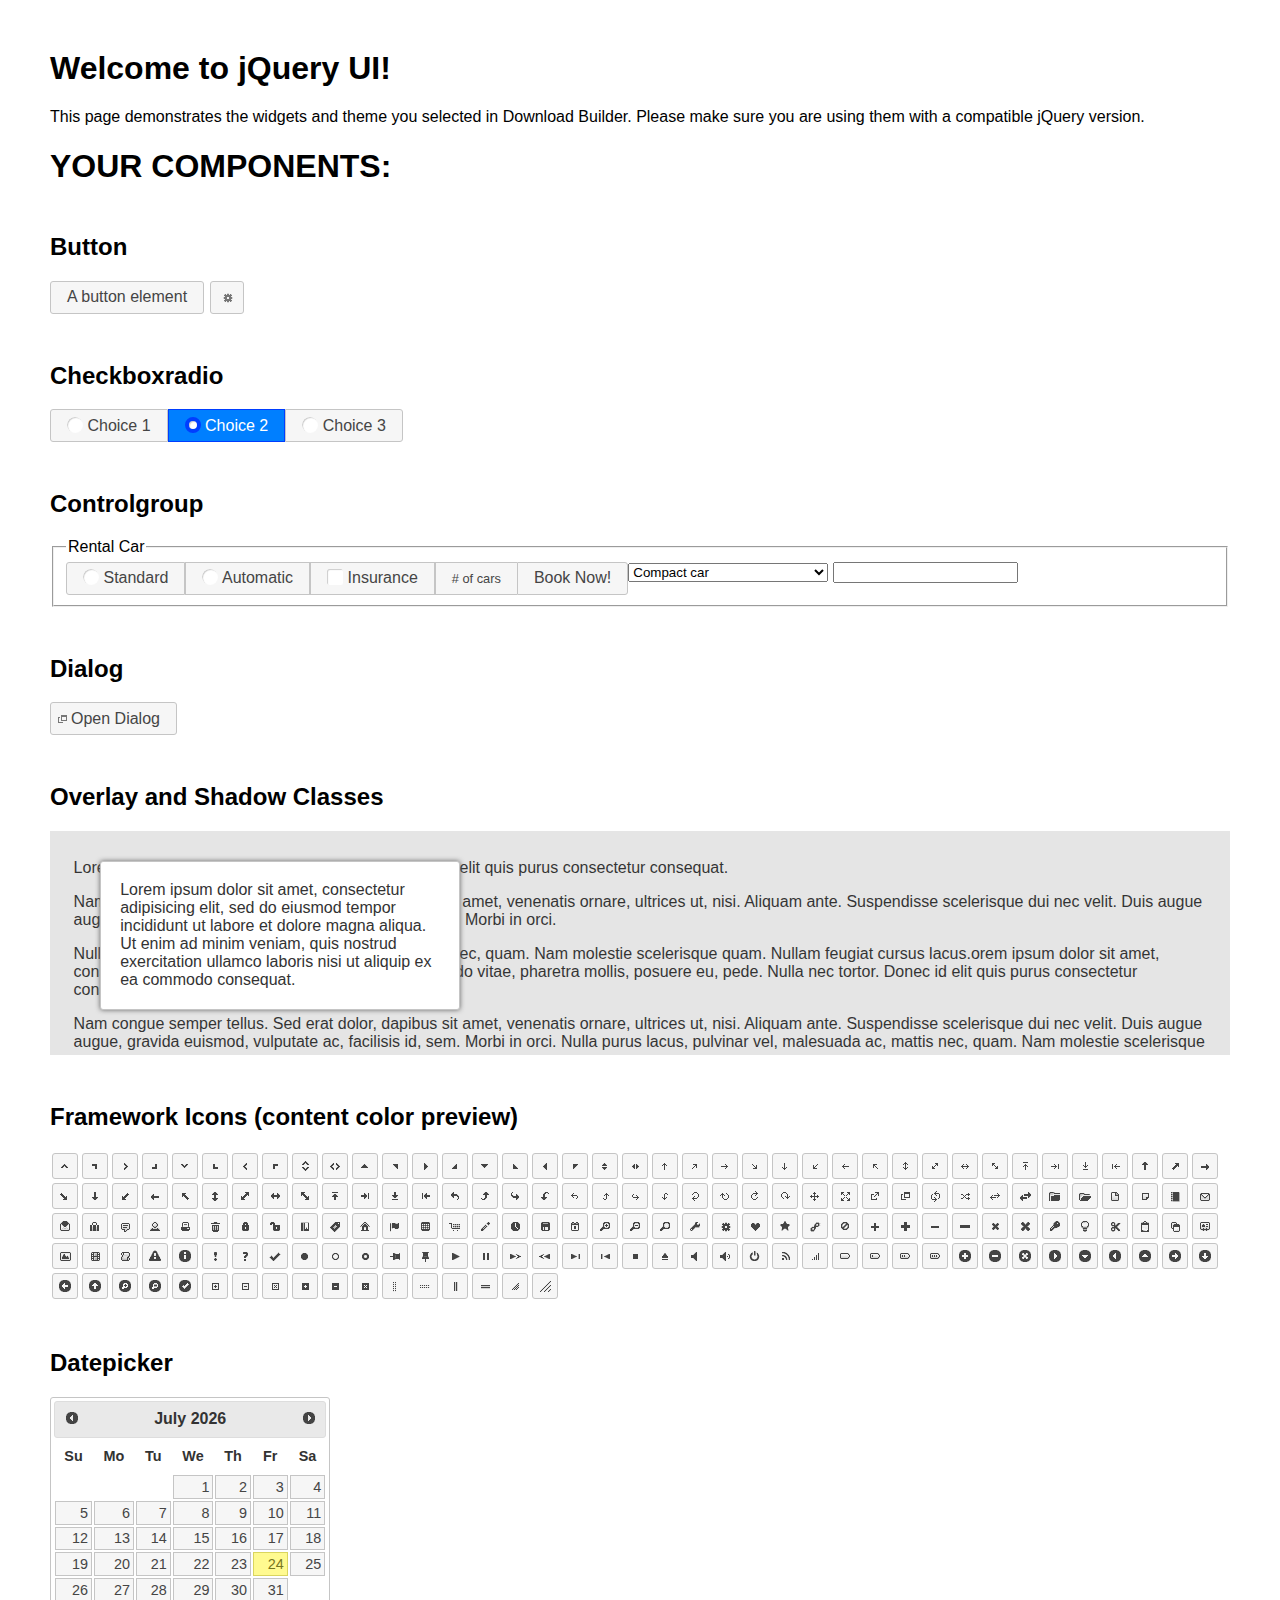
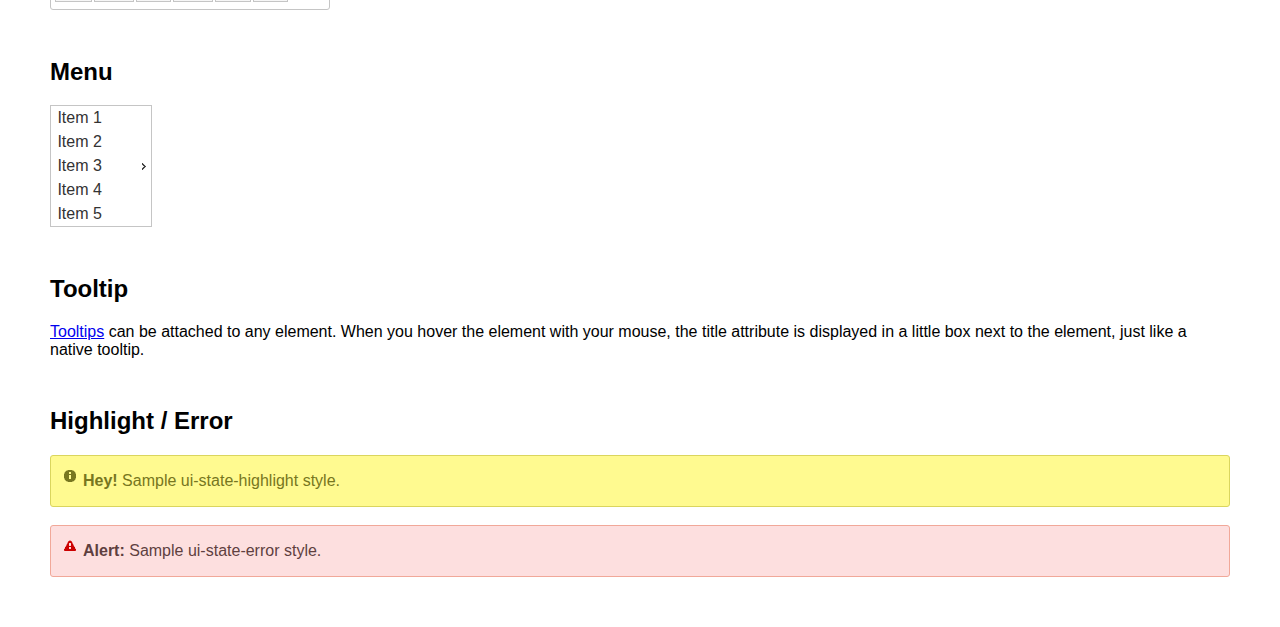
<file: src/static/jquery/jquery-ui-1.12.1.custom/index.html>
<!doctype html>
<html lang="us">
<head>
	<meta charset="utf-8">
	<title>jQuery UI Example Page</title>
	<link href="jquery-ui.css" rel="stylesheet">
	<style>
	body{
		font-family: "Trebuchet MS", sans-serif;
		margin: 50px;
	}
	.demoHeaders {
		margin-top: 2em;
	}
	#dialog-link {
		padding: .4em 1em .4em 20px;
		text-decoration: none;
		position: relative;
	}
	#dialog-link span.ui-icon {
		margin: 0 5px 0 0;
		position: absolute;
		left: .2em;
		top: 50%;
		margin-top: -8px;
	}
	#icons {
		margin: 0;
		padding: 0;
	}
	#icons li {
		margin: 2px;
		position: relative;
		padding: 4px 0;
		cursor: pointer;
		float: left;
		list-style: none;
	}
	#icons span.ui-icon {
		float: left;
		margin: 0 4px;
	}
	.fakewindowcontain .ui-widget-overlay {
		position: absolute;
	}
	select {
		width: 200px;
	}
	</style>
</head>
<body>

<h1>Welcome to jQuery UI!</h1>

<div class="ui-widget">
	<p>This page demonstrates the widgets and theme you selected in Download Builder. Please make sure you are using them with a compatible jQuery version.</p>
</div>

<h1>YOUR COMPONENTS:</h1>






<!-- Button -->
<h2 class="demoHeaders">Button</h2>
<button id="button">A button element</button>
<button id="button-icon">An icon-only button</button>



<!-- Checkboxradio -->
<h2 class="demoHeaders">Checkboxradio</h2>
<form style="margin-top: 1em;">
	<div id="radioset">
		<input type="radio" id="radio1" name="radio"><label for="radio1">Choice 1</label>
		<input type="radio" id="radio2" name="radio" checked="checked"><label for="radio2">Choice 2</label>
		<input type="radio" id="radio3" name="radio"><label for="radio3">Choice 3</label>
	</div>
</form>



<!-- Controlgroup -->
<h2 class="demoHeaders">Controlgroup</h2>
<fieldset>
	<legend>Rental Car</legend>
	<div id="controlgroup">
		<select id="car-type">
			<option>Compact car</option>
			<option>Midsize car</option>
			<option>Full size car</option>
			<option>SUV</option>
			<option>Luxury</option>
			<option>Truck</option>
			<option>Van</option>
		</select>
		<label for="transmission-standard">Standard</label>
		<input type="radio" name="transmission" id="transmission-standard">
		<label for="transmission-automatic">Automatic</label>
		<input type="radio" name="transmission" id="transmission-automatic">
		<label for="insurance">Insurance</label>
		<input type="checkbox" name="insurance" id="insurance">
		<label for="horizontal-spinner" class="ui-controlgroup-label"># of cars</label>
		<input id="horizontal-spinner" class="ui-spinner-input">
		<button>Book Now!</button>
	</div>
</fieldset>





<h2 class="demoHeaders">Dialog</h2>
<p>
	<button id="dialog-link" class="ui-button ui-corner-all ui-widget">
		<span class="ui-icon ui-icon-newwin"></span>Open Dialog
	</button>
</p>

<h2 class="demoHeaders">Overlay and Shadow Classes</h2>
<div style="position: relative; width: 96%; height: 200px; padding:1% 2%; overflow:hidden;" class="fakewindowcontain">
	<p>Lorem ipsum dolor sit amet,  Nulla nec tortor. Donec id elit quis purus consectetur consequat. </p><p>Nam congue semper tellus. Sed erat dolor, dapibus sit amet, venenatis ornare, ultrices ut, nisi. Aliquam ante. Suspendisse scelerisque dui nec velit. Duis augue augue, gravida euismod, vulputate ac, facilisis id, sem. Morbi in orci. </p><p>Nulla purus lacus, pulvinar vel, malesuada ac, mattis nec, quam. Nam molestie scelerisque quam. Nullam feugiat cursus lacus.orem ipsum dolor sit amet, consectetur adipiscing elit. Donec libero risus, commodo vitae, pharetra mollis, posuere eu, pede. Nulla nec tortor. Donec id elit quis purus consectetur consequat. </p><p>Nam congue semper tellus. Sed erat dolor, dapibus sit amet, venenatis ornare, ultrices ut, nisi. Aliquam ante. Suspendisse scelerisque dui nec velit. Duis augue augue, gravida euismod, vulputate ac, facilisis id, sem. Morbi in orci. Nulla purus lacus, pulvinar vel, malesuada ac, mattis nec, quam. Nam molestie scelerisque quam. </p><p>Nullam feugiat cursus lacus.orem ipsum dolor sit amet, consectetur adipiscing elit. Donec libero risus, commodo vitae, pharetra mollis, posuere eu, pede. Nulla nec tortor. Donec id elit quis purus consectetur consequat. Nam congue semper tellus. Sed erat dolor, dapibus sit amet, venenatis ornare, ultrices ut, nisi. Aliquam ante. </p><p>Suspendisse scelerisque dui nec velit. Duis augue augue, gravida euismod, vulputate ac, facilisis id, sem. Morbi in orci. Nulla purus lacus, pulvinar vel, malesuada ac, mattis nec, quam. Nam molestie scelerisque quam. Nullam feugiat cursus lacus.orem ipsum dolor sit amet, consectetur adipiscing elit. Donec libero risus, commodo vitae, pharetra mollis, posuere eu, pede. Nulla nec tortor. Donec id elit quis purus consectetur consequat. Nam congue semper tellus. Sed erat dolor, dapibus sit amet, venenatis ornare, ultrices ut, nisi. </p>

	<!-- ui-dialog -->
	<div class="ui-widget-overlay ui-front"></div>
	<div style="position: absolute; width: 320px; left: 50px; top: 30px; padding: 1.2em" class="ui-widget ui-front ui-widget-content ui-corner-all ui-widget-shadow">
		Lorem ipsum dolor sit amet, consectetur adipisicing elit, sed do eiusmod tempor incididunt ut labore et dolore magna aliqua. Ut enim ad minim veniam, quis nostrud exercitation ullamco laboris nisi ut aliquip ex ea commodo consequat.
	</div>

</div>

<!-- ui-dialog -->
<div id="dialog" title="Dialog Title">
	<p>Lorem ipsum dolor sit amet, consectetur adipisicing elit, sed do eiusmod tempor incididunt ut labore et dolore magna aliqua. Ut enim ad minim veniam, quis nostrud exercitation ullamco laboris nisi ut aliquip ex ea commodo consequat.</p>
</div>



<h2 class="demoHeaders">Framework Icons (content color preview)</h2>
<ul id="icons" class="ui-widget ui-helper-clearfix">
	<li class="ui-state-default ui-corner-all" title=".ui-icon-caret-1-n"><span class="ui-icon ui-icon-caret-1-n"></span></li>
	<li class="ui-state-default ui-corner-all" title=".ui-icon-caret-1-ne"><span class="ui-icon ui-icon-caret-1-ne"></span></li>
	<li class="ui-state-default ui-corner-all" title=".ui-icon-caret-1-e"><span class="ui-icon ui-icon-caret-1-e"></span></li>
	<li class="ui-state-default ui-corner-all" title=".ui-icon-caret-1-se"><span class="ui-icon ui-icon-caret-1-se"></span></li>
	<li class="ui-state-default ui-corner-all" title=".ui-icon-caret-1-s"><span class="ui-icon ui-icon-caret-1-s"></span></li>
	<li class="ui-state-default ui-corner-all" title=".ui-icon-caret-1-sw"><span class="ui-icon ui-icon-caret-1-sw"></span></li>
	<li class="ui-state-default ui-corner-all" title=".ui-icon-caret-1-w"><span class="ui-icon ui-icon-caret-1-w"></span></li>
	<li class="ui-state-default ui-corner-all" title=".ui-icon-caret-1-nw"><span class="ui-icon ui-icon-caret-1-nw"></span></li>
	<li class="ui-state-default ui-corner-all" title=".ui-icon-caret-2-n-s"><span class="ui-icon ui-icon-caret-2-n-s"></span></li>
	<li class="ui-state-default ui-corner-all" title=".ui-icon-caret-2-e-w"><span class="ui-icon ui-icon-caret-2-e-w"></span></li>
	<li class="ui-state-default ui-corner-all" title=".ui-icon-triangle-1-n"><span class="ui-icon ui-icon-triangle-1-n"></span></li>
	<li class="ui-state-default ui-corner-all" title=".ui-icon-triangle-1-ne"><span class="ui-icon ui-icon-triangle-1-ne"></span></li>
	<li class="ui-state-default ui-corner-all" title=".ui-icon-triangle-1-e"><span class="ui-icon ui-icon-triangle-1-e"></span></li>
	<li class="ui-state-default ui-corner-all" title=".ui-icon-triangle-1-se"><span class="ui-icon ui-icon-triangle-1-se"></span></li>
	<li class="ui-state-default ui-corner-all" title=".ui-icon-triangle-1-s"><span class="ui-icon ui-icon-triangle-1-s"></span></li>
	<li class="ui-state-default ui-corner-all" title=".ui-icon-triangle-1-sw"><span class="ui-icon ui-icon-triangle-1-sw"></span></li>
	<li class="ui-state-default ui-corner-all" title=".ui-icon-triangle-1-w"><span class="ui-icon ui-icon-triangle-1-w"></span></li>
	<li class="ui-state-default ui-corner-all" title=".ui-icon-triangle-1-nw"><span class="ui-icon ui-icon-triangle-1-nw"></span></li>
	<li class="ui-state-default ui-corner-all" title=".ui-icon-triangle-2-n-s"><span class="ui-icon ui-icon-triangle-2-n-s"></span></li>
	<li class="ui-state-default ui-corner-all" title=".ui-icon-triangle-2-e-w"><span class="ui-icon ui-icon-triangle-2-e-w"></span></li>
	<li class="ui-state-default ui-corner-all" title=".ui-icon-arrow-1-n"><span class="ui-icon ui-icon-arrow-1-n"></span></li>
	<li class="ui-state-default ui-corner-all" title=".ui-icon-arrow-1-ne"><span class="ui-icon ui-icon-arrow-1-ne"></span></li>
	<li class="ui-state-default ui-corner-all" title=".ui-icon-arrow-1-e"><span class="ui-icon ui-icon-arrow-1-e"></span></li>
	<li class="ui-state-default ui-corner-all" title=".ui-icon-arrow-1-se"><span class="ui-icon ui-icon-arrow-1-se"></span></li>
	<li class="ui-state-default ui-corner-all" title=".ui-icon-arrow-1-s"><span class="ui-icon ui-icon-arrow-1-s"></span></li>
	<li class="ui-state-default ui-corner-all" title=".ui-icon-arrow-1-sw"><span class="ui-icon ui-icon-arrow-1-sw"></span></li>
	<li class="ui-state-default ui-corner-all" title=".ui-icon-arrow-1-w"><span class="ui-icon ui-icon-arrow-1-w"></span></li>
	<li class="ui-state-default ui-corner-all" title=".ui-icon-arrow-1-nw"><span class="ui-icon ui-icon-arrow-1-nw"></span></li>
	<li class="ui-state-default ui-corner-all" title=".ui-icon-arrow-2-n-s"><span class="ui-icon ui-icon-arrow-2-n-s"></span></li>
	<li class="ui-state-default ui-corner-all" title=".ui-icon-arrow-2-ne-sw"><span class="ui-icon ui-icon-arrow-2-ne-sw"></span></li>
	<li class="ui-state-default ui-corner-all" title=".ui-icon-arrow-2-e-w"><span class="ui-icon ui-icon-arrow-2-e-w"></span></li>
	<li class="ui-state-default ui-corner-all" title=".ui-icon-arrow-2-se-nw"><span class="ui-icon ui-icon-arrow-2-se-nw"></span></li>
	<li class="ui-state-default ui-corner-all" title=".ui-icon-arrowstop-1-n"><span class="ui-icon ui-icon-arrowstop-1-n"></span></li>
	<li class="ui-state-default ui-corner-all" title=".ui-icon-arrowstop-1-e"><span class="ui-icon ui-icon-arrowstop-1-e"></span></li>
	<li class="ui-state-default ui-corner-all" title=".ui-icon-arrowstop-1-s"><span class="ui-icon ui-icon-arrowstop-1-s"></span></li>
	<li class="ui-state-default ui-corner-all" title=".ui-icon-arrowstop-1-w"><span class="ui-icon ui-icon-arrowstop-1-w"></span></li>
	<li class="ui-state-default ui-corner-all" title=".ui-icon-arrowthick-1-n"><span class="ui-icon ui-icon-arrowthick-1-n"></span></li>
	<li class="ui-state-default ui-corner-all" title=".ui-icon-arrowthick-1-ne"><span class="ui-icon ui-icon-arrowthick-1-ne"></span></li>
	<li class="ui-state-default ui-corner-all" title=".ui-icon-arrowthick-1-e"><span class="ui-icon ui-icon-arrowthick-1-e"></span></li>
	<li class="ui-state-default ui-corner-all" title=".ui-icon-arrowthick-1-se"><span class="ui-icon ui-icon-arrowthick-1-se"></span></li>
	<li class="ui-state-default ui-corner-all" title=".ui-icon-arrowthick-1-s"><span class="ui-icon ui-icon-arrowthick-1-s"></span></li>
	<li class="ui-state-default ui-corner-all" title=".ui-icon-arrowthick-1-sw"><span class="ui-icon ui-icon-arrowthick-1-sw"></span></li>
	<li class="ui-state-default ui-corner-all" title=".ui-icon-arrowthick-1-w"><span class="ui-icon ui-icon-arrowthick-1-w"></span></li>
	<li class="ui-state-default ui-corner-all" title=".ui-icon-arrowthick-1-nw"><span class="ui-icon ui-icon-arrowthick-1-nw"></span></li>
	<li class="ui-state-default ui-corner-all" title=".ui-icon-arrowthick-2-n-s"><span class="ui-icon ui-icon-arrowthick-2-n-s"></span></li>
	<li class="ui-state-default ui-corner-all" title=".ui-icon-arrowthick-2-ne-sw"><span class="ui-icon ui-icon-arrowthick-2-ne-sw"></span></li>
	<li class="ui-state-default ui-corner-all" title=".ui-icon-arrowthick-2-e-w"><span class="ui-icon ui-icon-arrowthick-2-e-w"></span></li>
	<li class="ui-state-default ui-corner-all" title=".ui-icon-arrowthick-2-se-nw"><span class="ui-icon ui-icon-arrowthick-2-se-nw"></span></li>
	<li class="ui-state-default ui-corner-all" title=".ui-icon-arrowthickstop-1-n"><span class="ui-icon ui-icon-arrowthickstop-1-n"></span></li>
	<li class="ui-state-default ui-corner-all" title=".ui-icon-arrowthickstop-1-e"><span class="ui-icon ui-icon-arrowthickstop-1-e"></span></li>
	<li class="ui-state-default ui-corner-all" title=".ui-icon-arrowthickstop-1-s"><span class="ui-icon ui-icon-arrowthickstop-1-s"></span></li>
	<li class="ui-state-default ui-corner-all" title=".ui-icon-arrowthickstop-1-w"><span class="ui-icon ui-icon-arrowthickstop-1-w"></span></li>
	<li class="ui-state-default ui-corner-all" title=".ui-icon-arrowreturnthick-1-w"><span class="ui-icon ui-icon-arrowreturnthick-1-w"></span></li>
	<li class="ui-state-default ui-corner-all" title=".ui-icon-arrowreturnthick-1-n"><span class="ui-icon ui-icon-arrowreturnthick-1-n"></span></li>
	<li class="ui-state-default ui-corner-all" title=".ui-icon-arrowreturnthick-1-e"><span class="ui-icon ui-icon-arrowreturnthick-1-e"></span></li>
	<li class="ui-state-default ui-corner-all" title=".ui-icon-arrowreturnthick-1-s"><span class="ui-icon ui-icon-arrowreturnthick-1-s"></span></li>
	<li class="ui-state-default ui-corner-all" title=".ui-icon-arrowreturn-1-w"><span class="ui-icon ui-icon-arrowreturn-1-w"></span></li>
	<li class="ui-state-default ui-corner-all" title=".ui-icon-arrowreturn-1-n"><span class="ui-icon ui-icon-arrowreturn-1-n"></span></li>
	<li class="ui-state-default ui-corner-all" title=".ui-icon-arrowreturn-1-e"><span class="ui-icon ui-icon-arrowreturn-1-e"></span></li>
	<li class="ui-state-default ui-corner-all" title=".ui-icon-arrowreturn-1-s"><span class="ui-icon ui-icon-arrowreturn-1-s"></span></li>
	<li class="ui-state-default ui-corner-all" title=".ui-icon-arrowrefresh-1-w"><span class="ui-icon ui-icon-arrowrefresh-1-w"></span></li>
	<li class="ui-state-default ui-corner-all" title=".ui-icon-arrowrefresh-1-n"><span class="ui-icon ui-icon-arrowrefresh-1-n"></span></li>
	<li class="ui-state-default ui-corner-all" title=".ui-icon-arrowrefresh-1-e"><span class="ui-icon ui-icon-arrowrefresh-1-e"></span></li>
	<li class="ui-state-default ui-corner-all" title=".ui-icon-arrowrefresh-1-s"><span class="ui-icon ui-icon-arrowrefresh-1-s"></span></li>
	<li class="ui-state-default ui-corner-all" title=".ui-icon-arrow-4"><span class="ui-icon ui-icon-arrow-4"></span></li>
	<li class="ui-state-default ui-corner-all" title=".ui-icon-arrow-4-diag"><span class="ui-icon ui-icon-arrow-4-diag"></span></li>
	<li class="ui-state-default ui-corner-all" title=".ui-icon-extlink"><span class="ui-icon ui-icon-extlink"></span></li>
	<li class="ui-state-default ui-corner-all" title=".ui-icon-newwin"><span class="ui-icon ui-icon-newwin"></span></li>
	<li class="ui-state-default ui-corner-all" title=".ui-icon-refresh"><span class="ui-icon ui-icon-refresh"></span></li>
	<li class="ui-state-default ui-corner-all" title=".ui-icon-shuffle"><span class="ui-icon ui-icon-shuffle"></span></li>
	<li class="ui-state-default ui-corner-all" title=".ui-icon-transfer-e-w"><span class="ui-icon ui-icon-transfer-e-w"></span></li>
	<li class="ui-state-default ui-corner-all" title=".ui-icon-transferthick-e-w"><span class="ui-icon ui-icon-transferthick-e-w"></span></li>
	<li class="ui-state-default ui-corner-all" title=".ui-icon-folder-collapsed"><span class="ui-icon ui-icon-folder-collapsed"></span></li>
	<li class="ui-state-default ui-corner-all" title=".ui-icon-folder-open"><span class="ui-icon ui-icon-folder-open"></span></li>
	<li class="ui-state-default ui-corner-all" title=".ui-icon-document"><span class="ui-icon ui-icon-document"></span></li>
	<li class="ui-state-default ui-corner-all" title=".ui-icon-document-b"><span class="ui-icon ui-icon-document-b"></span></li>
	<li class="ui-state-default ui-corner-all" title=".ui-icon-note"><span class="ui-icon ui-icon-note"></span></li>
	<li class="ui-state-default ui-corner-all" title=".ui-icon-mail-closed"><span class="ui-icon ui-icon-mail-closed"></span></li>
	<li class="ui-state-default ui-corner-all" title=".ui-icon-mail-open"><span class="ui-icon ui-icon-mail-open"></span></li>
	<li class="ui-state-default ui-corner-all" title=".ui-icon-suitcase"><span class="ui-icon ui-icon-suitcase"></span></li>
	<li class="ui-state-default ui-corner-all" title=".ui-icon-comment"><span class="ui-icon ui-icon-comment"></span></li>
	<li class="ui-state-default ui-corner-all" title=".ui-icon-person"><span class="ui-icon ui-icon-person"></span></li>
	<li class="ui-state-default ui-corner-all" title=".ui-icon-print"><span class="ui-icon ui-icon-print"></span></li>
	<li class="ui-state-default ui-corner-all" title=".ui-icon-trash"><span class="ui-icon ui-icon-trash"></span></li>
	<li class="ui-state-default ui-corner-all" title=".ui-icon-locked"><span class="ui-icon ui-icon-locked"></span></li>
	<li class="ui-state-default ui-corner-all" title=".ui-icon-unlocked"><span class="ui-icon ui-icon-unlocked"></span></li>
	<li class="ui-state-default ui-corner-all" title=".ui-icon-bookmark"><span class="ui-icon ui-icon-bookmark"></span></li>
	<li class="ui-state-default ui-corner-all" title=".ui-icon-tag"><span class="ui-icon ui-icon-tag"></span></li>
	<li class="ui-state-default ui-corner-all" title=".ui-icon-home"><span class="ui-icon ui-icon-home"></span></li>
	<li class="ui-state-default ui-corner-all" title=".ui-icon-flag"><span class="ui-icon ui-icon-flag"></span></li>
	<li class="ui-state-default ui-corner-all" title=".ui-icon-calculator"><span class="ui-icon ui-icon-calculator"></span></li>
	<li class="ui-state-default ui-corner-all" title=".ui-icon-cart"><span class="ui-icon ui-icon-cart"></span></li>
	<li class="ui-state-default ui-corner-all" title=".ui-icon-pencil"><span class="ui-icon ui-icon-pencil"></span></li>
	<li class="ui-state-default ui-corner-all" title=".ui-icon-clock"><span class="ui-icon ui-icon-clock"></span></li>
	<li class="ui-state-default ui-corner-all" title=".ui-icon-disk"><span class="ui-icon ui-icon-disk"></span></li>
	<li class="ui-state-default ui-corner-all" title=".ui-icon-calendar"><span class="ui-icon ui-icon-calendar"></span></li>
	<li class="ui-state-default ui-corner-all" title=".ui-icon-zoomin"><span class="ui-icon ui-icon-zoomin"></span></li>
	<li class="ui-state-default ui-corner-all" title=".ui-icon-zoomout"><span class="ui-icon ui-icon-zoomout"></span></li>
	<li class="ui-state-default ui-corner-all" title=".ui-icon-search"><span class="ui-icon ui-icon-search"></span></li>
	<li class="ui-state-default ui-corner-all" title=".ui-icon-wrench"><span class="ui-icon ui-icon-wrench"></span></li>
	<li class="ui-state-default ui-corner-all" title=".ui-icon-gear"><span class="ui-icon ui-icon-gear"></span></li>
	<li class="ui-state-default ui-corner-all" title=".ui-icon-heart"><span class="ui-icon ui-icon-heart"></span></li>
	<li class="ui-state-default ui-corner-all" title=".ui-icon-star"><span class="ui-icon ui-icon-star"></span></li>
	<li class="ui-state-default ui-corner-all" title=".ui-icon-link"><span class="ui-icon ui-icon-link"></span></li>
	<li class="ui-state-default ui-corner-all" title=".ui-icon-cancel"><span class="ui-icon ui-icon-cancel"></span></li>
	<li class="ui-state-default ui-corner-all" title=".ui-icon-plus"><span class="ui-icon ui-icon-plus"></span></li>
	<li class="ui-state-default ui-corner-all" title=".ui-icon-plusthick"><span class="ui-icon ui-icon-plusthick"></span></li>
	<li class="ui-state-default ui-corner-all" title=".ui-icon-minus"><span class="ui-icon ui-icon-minus"></span></li>
	<li class="ui-state-default ui-corner-all" title=".ui-icon-minusthick"><span class="ui-icon ui-icon-minusthick"></span></li>
	<li class="ui-state-default ui-corner-all" title=".ui-icon-close"><span class="ui-icon ui-icon-close"></span></li>
	<li class="ui-state-default ui-corner-all" title=".ui-icon-closethick"><span class="ui-icon ui-icon-closethick"></span></li>
	<li class="ui-state-default ui-corner-all" title=".ui-icon-key"><span class="ui-icon ui-icon-key"></span></li>
	<li class="ui-state-default ui-corner-all" title=".ui-icon-lightbulb"><span class="ui-icon ui-icon-lightbulb"></span></li>
	<li class="ui-state-default ui-corner-all" title=".ui-icon-scissors"><span class="ui-icon ui-icon-scissors"></span></li>
	<li class="ui-state-default ui-corner-all" title=".ui-icon-clipboard"><span class="ui-icon ui-icon-clipboard"></span></li>
	<li class="ui-state-default ui-corner-all" title=".ui-icon-copy"><span class="ui-icon ui-icon-copy"></span></li>
	<li class="ui-state-default ui-corner-all" title=".ui-icon-contact"><span class="ui-icon ui-icon-contact"></span></li>
	<li class="ui-state-default ui-corner-all" title=".ui-icon-image"><span class="ui-icon ui-icon-image"></span></li>
	<li class="ui-state-default ui-corner-all" title=".ui-icon-video"><span class="ui-icon ui-icon-video"></span></li>
	<li class="ui-state-default ui-corner-all" title=".ui-icon-script"><span class="ui-icon ui-icon-script"></span></li>
	<li class="ui-state-default ui-corner-all" title=".ui-icon-alert"><span class="ui-icon ui-icon-alert"></span></li>
	<li class="ui-state-default ui-corner-all" title=".ui-icon-info"><span class="ui-icon ui-icon-info"></span></li>
	<li class="ui-state-default ui-corner-all" title=".ui-icon-notice"><span class="ui-icon ui-icon-notice"></span></li>
	<li class="ui-state-default ui-corner-all" title=".ui-icon-help"><span class="ui-icon ui-icon-help"></span></li>
	<li class="ui-state-default ui-corner-all" title=".ui-icon-check"><span class="ui-icon ui-icon-check"></span></li>
	<li class="ui-state-default ui-corner-all" title=".ui-icon-bullet"><span class="ui-icon ui-icon-bullet"></span></li>
	<li class="ui-state-default ui-corner-all" title=".ui-icon-radio-off"><span class="ui-icon ui-icon-radio-off"></span></li>
	<li class="ui-state-default ui-corner-all" title=".ui-icon-radio-on"><span class="ui-icon ui-icon-radio-on"></span></li>
	<li class="ui-state-default ui-corner-all" title=".ui-icon-pin-w"><span class="ui-icon ui-icon-pin-w"></span></li>
	<li class="ui-state-default ui-corner-all" title=".ui-icon-pin-s"><span class="ui-icon ui-icon-pin-s"></span></li>
	<li class="ui-state-default ui-corner-all" title=".ui-icon-play"><span class="ui-icon ui-icon-play"></span></li>
	<li class="ui-state-default ui-corner-all" title=".ui-icon-pause"><span class="ui-icon ui-icon-pause"></span></li>
	<li class="ui-state-default ui-corner-all" title=".ui-icon-seek-next"><span class="ui-icon ui-icon-seek-next"></span></li>
	<li class="ui-state-default ui-corner-all" title=".ui-icon-seek-prev"><span class="ui-icon ui-icon-seek-prev"></span></li>
	<li class="ui-state-default ui-corner-all" title=".ui-icon-seek-end"><span class="ui-icon ui-icon-seek-end"></span></li>
	<li class="ui-state-default ui-corner-all" title=".ui-icon-seek-first"><span class="ui-icon ui-icon-seek-first"></span></li>
	<li class="ui-state-default ui-corner-all" title=".ui-icon-stop"><span class="ui-icon ui-icon-stop"></span></li>
	<li class="ui-state-default ui-corner-all" title=".ui-icon-eject"><span class="ui-icon ui-icon-eject"></span></li>
	<li class="ui-state-default ui-corner-all" title=".ui-icon-volume-off"><span class="ui-icon ui-icon-volume-off"></span></li>
	<li class="ui-state-default ui-corner-all" title=".ui-icon-volume-on"><span class="ui-icon ui-icon-volume-on"></span></li>
	<li class="ui-state-default ui-corner-all" title=".ui-icon-power"><span class="ui-icon ui-icon-power"></span></li>
	<li class="ui-state-default ui-corner-all" title=".ui-icon-signal-diag"><span class="ui-icon ui-icon-signal-diag"></span></li>
	<li class="ui-state-default ui-corner-all" title=".ui-icon-signal"><span class="ui-icon ui-icon-signal"></span></li>
	<li class="ui-state-default ui-corner-all" title=".ui-icon-battery-0"><span class="ui-icon ui-icon-battery-0"></span></li>
	<li class="ui-state-default ui-corner-all" title=".ui-icon-battery-1"><span class="ui-icon ui-icon-battery-1"></span></li>
	<li class="ui-state-default ui-corner-all" title=".ui-icon-battery-2"><span class="ui-icon ui-icon-battery-2"></span></li>
	<li class="ui-state-default ui-corner-all" title=".ui-icon-battery-3"><span class="ui-icon ui-icon-battery-3"></span></li>
	<li class="ui-state-default ui-corner-all" title=".ui-icon-circle-plus"><span class="ui-icon ui-icon-circle-plus"></span></li>
	<li class="ui-state-default ui-corner-all" title=".ui-icon-circle-minus"><span class="ui-icon ui-icon-circle-minus"></span></li>
	<li class="ui-state-default ui-corner-all" title=".ui-icon-circle-close"><span class="ui-icon ui-icon-circle-close"></span></li>
	<li class="ui-state-default ui-corner-all" title=".ui-icon-circle-triangle-e"><span class="ui-icon ui-icon-circle-triangle-e"></span></li>
	<li class="ui-state-default ui-corner-all" title=".ui-icon-circle-triangle-s"><span class="ui-icon ui-icon-circle-triangle-s"></span></li>
	<li class="ui-state-default ui-corner-all" title=".ui-icon-circle-triangle-w"><span class="ui-icon ui-icon-circle-triangle-w"></span></li>
	<li class="ui-state-default ui-corner-all" title=".ui-icon-circle-triangle-n"><span class="ui-icon ui-icon-circle-triangle-n"></span></li>
	<li class="ui-state-default ui-corner-all" title=".ui-icon-circle-arrow-e"><span class="ui-icon ui-icon-circle-arrow-e"></span></li>
	<li class="ui-state-default ui-corner-all" title=".ui-icon-circle-arrow-s"><span class="ui-icon ui-icon-circle-arrow-s"></span></li>
	<li class="ui-state-default ui-corner-all" title=".ui-icon-circle-arrow-w"><span class="ui-icon ui-icon-circle-arrow-w"></span></li>
	<li class="ui-state-default ui-corner-all" title=".ui-icon-circle-arrow-n"><span class="ui-icon ui-icon-circle-arrow-n"></span></li>
	<li class="ui-state-default ui-corner-all" title=".ui-icon-circle-zoomin"><span class="ui-icon ui-icon-circle-zoomin"></span></li>
	<li class="ui-state-default ui-corner-all" title=".ui-icon-circle-zoomout"><span class="ui-icon ui-icon-circle-zoomout"></span></li>
	<li class="ui-state-default ui-corner-all" title=".ui-icon-circle-check"><span class="ui-icon ui-icon-circle-check"></span></li>
	<li class="ui-state-default ui-corner-all" title=".ui-icon-circlesmall-plus"><span class="ui-icon ui-icon-circlesmall-plus"></span></li>
	<li class="ui-state-default ui-corner-all" title=".ui-icon-circlesmall-minus"><span class="ui-icon ui-icon-circlesmall-minus"></span></li>
	<li class="ui-state-default ui-corner-all" title=".ui-icon-circlesmall-close"><span class="ui-icon ui-icon-circlesmall-close"></span></li>
	<li class="ui-state-default ui-corner-all" title=".ui-icon-squaresmall-plus"><span class="ui-icon ui-icon-squaresmall-plus"></span></li>
	<li class="ui-state-default ui-corner-all" title=".ui-icon-squaresmall-minus"><span class="ui-icon ui-icon-squaresmall-minus"></span></li>
	<li class="ui-state-default ui-corner-all" title=".ui-icon-squaresmall-close"><span class="ui-icon ui-icon-squaresmall-close"></span></li>
	<li class="ui-state-default ui-corner-all" title=".ui-icon-grip-dotted-vertical"><span class="ui-icon ui-icon-grip-dotted-vertical"></span></li>
	<li class="ui-state-default ui-corner-all" title=".ui-icon-grip-dotted-horizontal"><span class="ui-icon ui-icon-grip-dotted-horizontal"></span></li>
	<li class="ui-state-default ui-corner-all" title=".ui-icon-grip-solid-vertical"><span class="ui-icon ui-icon-grip-solid-vertical"></span></li>
	<li class="ui-state-default ui-corner-all" title=".ui-icon-grip-solid-horizontal"><span class="ui-icon ui-icon-grip-solid-horizontal"></span></li>
	<li class="ui-state-default ui-corner-all" title=".ui-icon-gripsmall-diagonal-se"><span class="ui-icon ui-icon-gripsmall-diagonal-se"></span></li>
	<li class="ui-state-default ui-corner-all" title=".ui-icon-grip-diagonal-se"><span class="ui-icon ui-icon-grip-diagonal-se"></span></li>
</ul>




<!-- Datepicker -->
<h2 class="demoHeaders">Datepicker</h2>
<div id="datepicker"></div>









<!-- Menu -->
<h2 class="demoHeaders">Menu</h2>
<ul style="width:100px;" id="menu">
	<li><div>Item 1</div></li>
	<li><div>Item 2</div></li>
	<li><div>Item 3</div>
		<ul>
			<li><div>Item 3-1</div></li>
			<li><div>Item 3-2</div></li>
			<li><div>Item 3-3</div></li>
			<li><div>Item 3-4</div></li>
			<li><div>Item 3-5</div></li>
		</ul>
	</li>
	<li><div>Item 4</div></li>
	<li><div>Item 5</div></li>
</ul>



<!-- Tooltip -->
<h2 class="demoHeaders">Tooltip</h2>
<p id="tooltip">
	<a href="#" title="That&apos;s what this widget is">Tooltips</a> can be attached to any element. When you hover
the element with your mouse, the title attribute is displayed in a little box next to the element, just like a native tooltip.
</p>


<!-- Highlight / Error -->
<h2 class="demoHeaders">Highlight / Error</h2>
<div class="ui-widget">
	<div class="ui-state-highlight ui-corner-all" style="margin-top: 20px; padding: 0 .7em;">
		<p><span class="ui-icon ui-icon-info" style="float: left; margin-right: .3em;"></span>
		<strong>Hey!</strong> Sample ui-state-highlight style.</p>
	</div>
</div>
<br>
<div class="ui-widget">
	<div class="ui-state-error ui-corner-all" style="padding: 0 .7em;">
		<p><span class="ui-icon ui-icon-alert" style="float: left; margin-right: .3em;"></span>
		<strong>Alert:</strong> Sample ui-state-error style.</p>
	</div>
</div>

<script src="external/jquery/jquery.js"></script>
<script src="jquery-ui.js"></script>
<script>





$( "#button" ).button();
$( "#button-icon" ).button({
	icon: "ui-icon-gear",
	showLabel: false
});



$( "#radioset" ).buttonset();



$( "#controlgroup" ).controlgroup();





$( "#dialog" ).dialog({
	autoOpen: false,
	width: 400,
	buttons: [
		{
			text: "Ok",
			click: function() {
				$( this ).dialog( "close" );
			}
		},
		{
			text: "Cancel",
			click: function() {
				$( this ).dialog( "close" );
			}
		}
	]
});

// Link to open the dialog
$( "#dialog-link" ).click(function( event ) {
	$( "#dialog" ).dialog( "open" );
	event.preventDefault();
});



$( "#datepicker" ).datepicker({
	inline: true
});









$( "#menu" ).menu();



$( "#tooltip" ).tooltip();




// Hover states on the static widgets
$( "#dialog-link, #icons li" ).hover(
	function() {
		$( this ).addClass( "ui-state-hover" );
	},
	function() {
		$( this ).removeClass( "ui-state-hover" );
	}
);
</script>
</body>
</html>
</file>
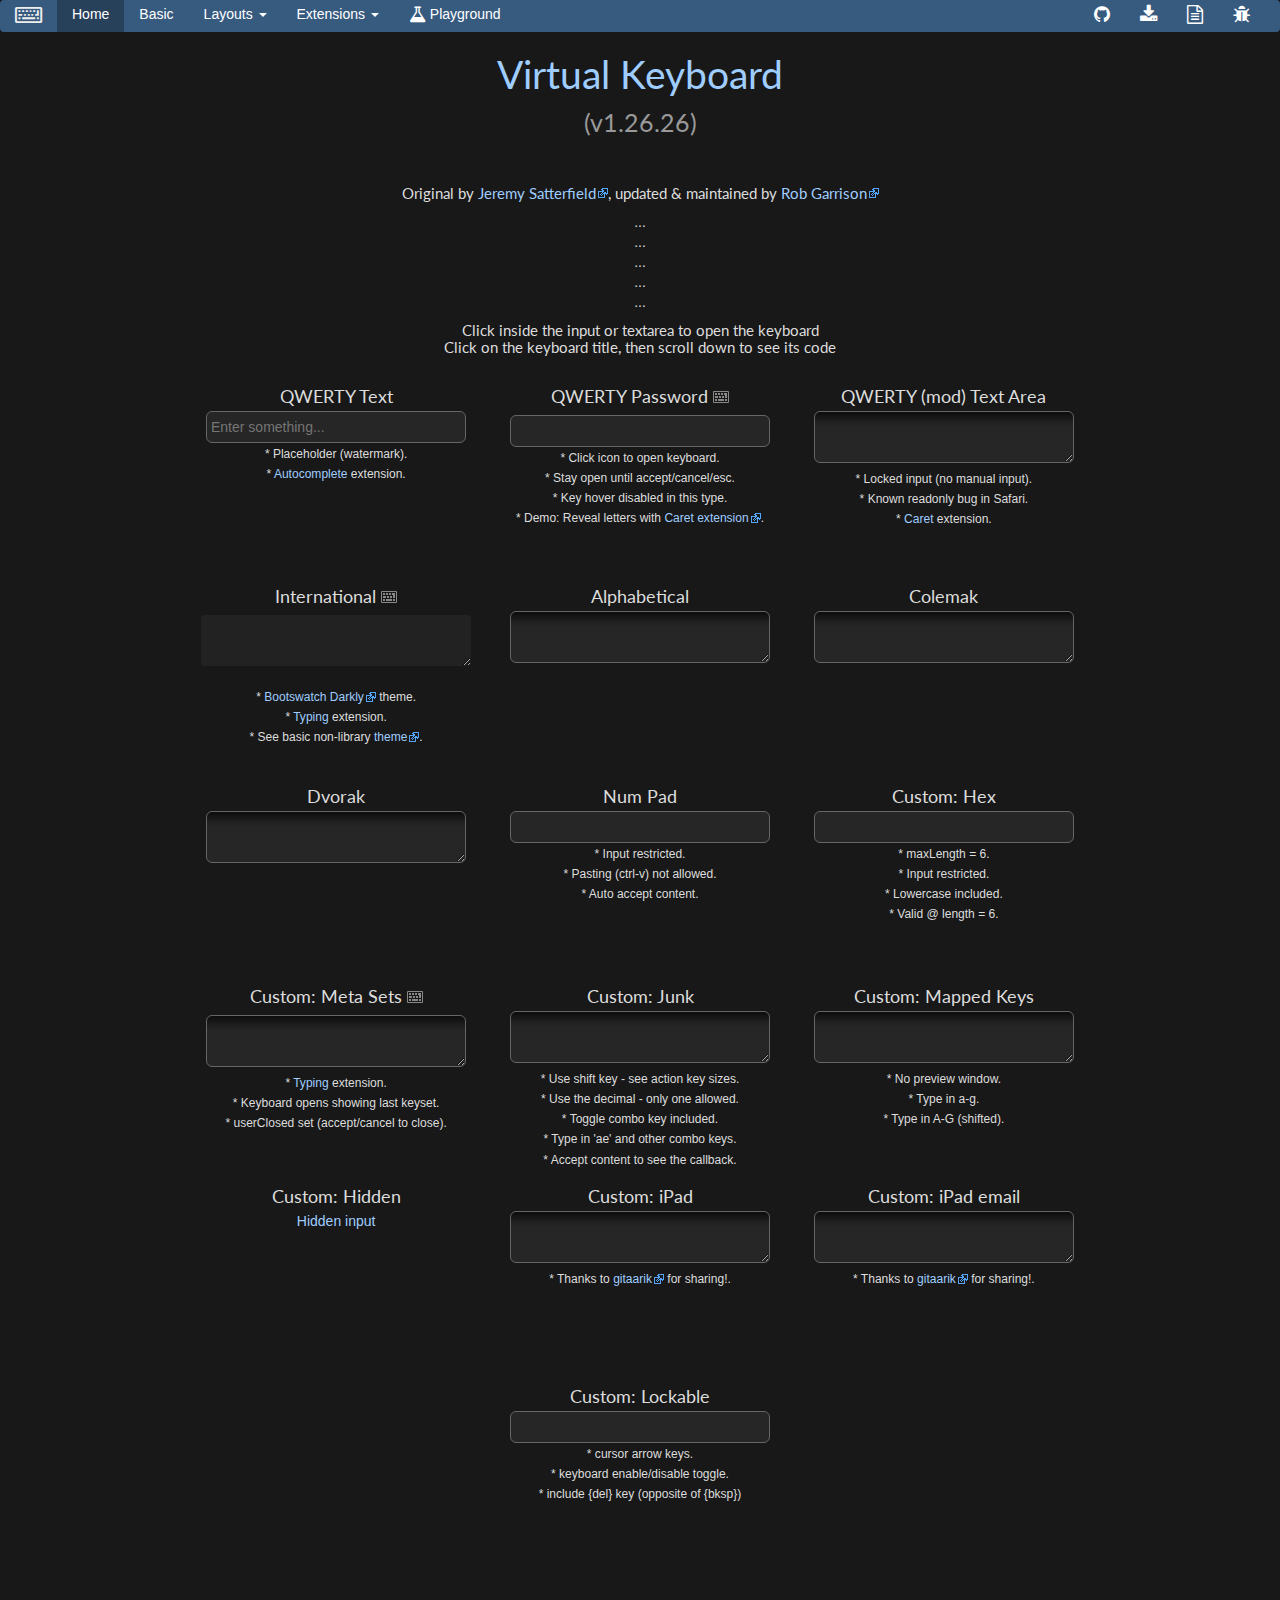
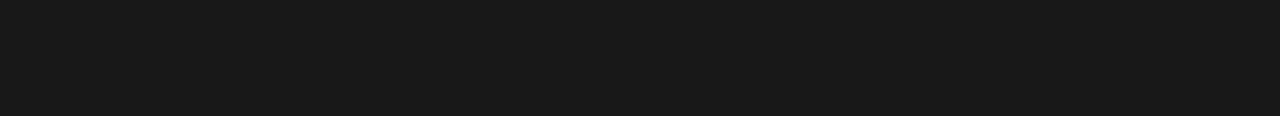
<file: src/static/virtual_keyboard/Keyboard-master/index.html>
<!DOCTYPE html>
<html>
<head>
	<meta charset="utf-8">

	<title>Virtual Keyboard</title>

	<!-- jQuery (required) & jQuery UI + theme (optional) -->
	<link href="docs/css/jquery-ui.min.css" rel="stylesheet">
	<!-- still using jQuery v2.2.4 because Bootstrap doesn't support v3+ -->
	<script src="docs/js/jquery-latest.min.js"></script>
	<script src="docs/js/jquery-ui.min.js"></script>
	<!-- <script src="docs/js/jquery-migrate-3.0.0.min.js"></script> -->

	<!-- keyboard widget css & script (required) -->
	<link href="css/keyboard.css" rel="stylesheet">
	<script src="js/jquery.keyboard.js"></script>

	<!-- keyboard extensions (optional) -->
	<script src="js/jquery.mousewheel.js"></script>
	<script src="js/jquery.keyboard.extension-typing.js"></script>
	<script src="js/jquery.keyboard.extension-autocomplete.js"></script>
	<script src="js/jquery.keyboard.extension-caret.js"></script>

	<!-- demo only -->
	<link rel="stylesheet" href="docs/css/bootstrap.min.css">
	<link rel="stylesheet" href="docs/css/font-awesome.min.css">
	<link href="docs/css/demo.css" rel="stylesheet">
	<link href="docs/css/tipsy.css" rel="stylesheet">
	<link href="docs/css/prettify.css" rel="stylesheet">
	<script src="docs/js/bootstrap.min.js"></script>
	<script src="docs/js/demo.js"></script>
	<script src="docs/js/jquery.tipsy.min.js"></script>
	<script src="docs/js/prettify.js"></script> <!-- syntax highlighting -->
</head>
<body>

<nav class="navbar navbar-default">
	<div class="container-fluid">
		<div class="navbar-header">
			<button type="button" class="navbar-toggle collapsed" data-toggle="collapse" data-target="#bs-example-navbar-collapse-1" aria-expanded="false">
				<span class="sr-only">Toggle navigation</span>
				<span class="icon-bar"></span>
				<span class="icon-bar"></span>
				<span class="icon-bar"></span>
			</button>
			<a class="navbar-brand" name="top">
				<span class="fa fa-keyboard-o fa-lg"></span>
			</a>
		</div>

		<div class="collapse navbar-collapse" id="bs-example-navbar-collapse-1">
			<ul class="nav navbar-nav">
				<li class="active"><a href="#">Home <span class="sr-only">(current)</span></a></li>
				<li><a href="docs/basic.html">Basic</a></li>
				<li class="dropdown">
					<a href="#" class="dropdown-toggle" data-toggle="dropdown" role="button" aria-haspopup="true" aria-expanded="false">Layouts <span class="caret"></span></a>
					<ul class="dropdown-menu">
						<li><a href="docs/layouts.html">Standard</a></li>
						<li><a href="docs/layouts2.html">Greywyvern</a></li>
						<li><a href="docs/layouts3.html">Microsoft Keyboard</a></li>
						<li><a href="docs/calculator.html"><span class="fa fa-calculator fa-lg"></span> Calculator</a></li>
					</ul>
				</li>
				<li class="dropdown">
					<a href="#" class="dropdown-toggle" data-toggle="dropdown" role="button" aria-haspopup="true" aria-expanded="false">Extensions <span class="caret"></span></a>
					<ul class="dropdown-menu">
						<li><a href="docs/altkeys-popup.html">Alt-keys</a></li>
						<li><a href="#autocomplete">Autocomplete</a></li>
						<li><a href="#caret">Caret</a></li>
						<li><a href="docs/extender.html">Extender</a></li>
						<li><a href="docs/preview-keyset.html">Keyset</a></li>
						<li><a href="docs/mobile.html">Mobile</a></li>
						<li><a href="docs/jquery-mobile-1.4.html">Mobile v1.4</a></li>
						<li><a href="docs/navigate.html">Navigate</a></li>
						<li><a href="docs/scramble.html">Scramble</a></li>
						<li><a href="#typing">Typing</a></li>
					</ul>
				</li>
				<li><a href="https://jsfiddle.net/Mottie/egb3a1sk/"><span class="fa fa-flask fa-lg"></span> Playground</a></li>
			</ul>

			<ul class="nav navbar-nav navbar-right">
				<li><a href="https://github.com/Mottie/Keyboard"><span class="fa fa-github fa-lg" title="GitHub"></span></a></li>
				<li><a href="https://github.com/Mottie/Keyboard/archive/master.zip"><span class="fa fa-download fa-lg" title="Download"></span></a></li>
				<li><a href="https://github.com/Mottie/Keyboard/wiki"><span class="fa fa-file-text-o fa-lg" title="Documentation"></span></a></li>
				<li><a href="https://github.com/Mottie/Keyboard/issues"><span class="fa fa-bug fa-lg" title="Issues"></span></a></li>
			</ul>

		</div><!-- /.navbar-collapse -->
	</div><!-- /.container-fluid -->
</nav>

<div id="page-wrap">

	<h1>
		<a href="https://github.com/Mottie/Keyboard">Virtual Keyboard</a><br>
		<small class="version"></small>
	</h1>
	<iframe class="github-btn" src="https://ghbtns.com/github-btn.html?user=Mottie&amp;repo=keyboard&amp;type=fork&amp;count=true" width="90" height="20" title="Fork on GitHub"></iframe>
	<iframe class="github-btn" src="https://ghbtns.com/github-btn.html?user=Mottie&amp;repo=keyboard&amp;type=watch&amp;count=true" width="100" height="20" title="Star on GitHub"></iframe>
	<h5>Original by
		<a class="external" href="https://jsatt.blogspot.com/2010/01/on-screen-keyboard-widget-using-jquery.html">Jeremy Satterfield</a>,
		updated &amp; maintained by <a class="external" href="https://wowmotty.blogspot.com/2010/11/jquery-ui-keyboard-widget.html">Rob Garrison</a>
	</h5>

	<ul id="console">
		<li>...</li>
		<li>...</li>
		<li>...</li>
		<li>...</li>
		<li>...</li>
	</ul>

	<h5>
		Click inside the input or textarea to open the keyboard<br>
		Click on the keyboard title, then scroll down to see its code
	</h5>

	<div class="block" id="autocomplete">
		<h2>
			<span class="tooltip-tipsy" title="Click, then scroll down to see this code">QWERTY Text</span>
		</h2>
		<input id="text" type="text" placeholder=" Enter something...">
		<br>
		<small>
			* Placeholder (watermark).<br>
			* <a href="https://github.com/Mottie/Keyboard/wiki/Extension-Autocomplete">Autocomplete</a> extension.
		</small>
		<div class="code ui-corner-all">
			<h4>HTML</h4>
			<pre class="prettyprint lang-html">&lt;input id="text" type="text" placeholder=" Enter something..."&gt;</pre>
			<h4>Script</h4>
			<pre class="prettyprint lang-js">// Autocomplete demo
var availableTags = ["ActionScript", "AppleScript", "Asp", "BASIC", "C", "C++", "Clojure",
	"COBOL", "ColdFusion", "Erlang", "Fortran", "Groovy", "Haskell", "Java", "JavaScript",
	"Lisp", "Perl", "PHP", "Python", "Ruby", "Scala", "Scheme" ];

$('#text')
	.keyboard({ layout: 'qwerty' })
	.autocomplete({
		source: availableTags
	})
	// position options added after v1.23.4
	.addAutocomplete({
		position : {
			of : null,        // when null, element will default to kb.$keyboard
			my : 'right top', // 'center top', (position under keyboard)
			at : 'left top',  // 'center bottom',
			collision: 'flip'
		}
	})
	.addTyping();</pre>
		</div>
	</div>

	<div class="block">
		<h2>
			<span class="tooltip-tipsy" title="Click, then scroll down to see this code">QWERTY Password</span>
			<img id="password-opener" class="tooltip-tipsy" title="Click to open the virtual keyboard" src="css/images/keyboard.svg">
		</h2>
		<input id="password" type="password">
		<br>
		<small>
			* Click icon to open keyboard.<br>
			* Stay open until accept/cancel/esc.<br>
			* Key hover disabled in this type.<br>
			* Demo: Reveal letters with <a class="external" href="https://jsfiddle.net/Mottie/24n8wsak/">Caret extension</a>.
		</small>
		<div class="code ui-corner-all">
			<h4>HTML</h4>
			<pre class="prettyprint lang-html">&lt;img id="passwd" class="tooltip-tipsy" title="Click to open the virtual keyboard" src="css/images/keyboard.svg"&gt;
&lt;input id="password" type="password"&gt;</pre>
			<h4>Script</h4>
			<pre class="prettyprint lang-js">$('#password')
	.keyboard({
		openOn : null,
		stayOpen : true,
		layout : 'qwerty'
	})
	.addTyping();

$('#password-opener').click(function(){
	var kb = $('#password').getkeyboard();
	// close the keyboard if the keyboard is visible and the button is clicked a second time
	if ( kb.isOpen ) {
		kb.close();
	} else {
		kb.reveal();
	}
});</pre>
		</div>
	</div>

	<div class="block" id="caret">
		<h2>
			<span class="tooltip-tipsy" title="Click, then scroll down to see this code">QWERTY (mod) Text Area</span>
		</h2>
		<textarea id="qwerty-mod"></textarea>
		<br>
		<small>
			* Locked input (no manual input).<br>
			* Known readonly bug in Safari.<br>
			* <a href="https://github.com/Mottie/Keyboard/wiki/Extension-Caret">Caret</a> extension.
		</small>
		<div class="code ui-corner-all">
			<h4>HTML</h4>
			<pre class="prettyprint lang-html">&lt;textarea id="qwerty-mod"&gt;&lt;/textarea&gt;</pre>
			<h4>Script</h4>
			<pre class="prettyprint lang-js">$('#qwerty-mod')
	.keyboard({
		lockInput: true, // prevent manual keyboard entry
		layout: 'custom',
		customLayout: {
			'normal': [
				'` 1 2 3 4 5 6 7 8 9 0 - = {bksp}',
				'{tab} q w e r t y u i o p [ ] \\',
				'a s d f g h j k l ; \' {enter}',
				'{shift} z x c v b n m , . / {shift}',
				'{accept} {space} {left} {right}'
			],
			'shift': [
				'~ ! @ # $ % ^ & * ( ) _ + {bksp}',
				'{tab} Q W E R T Y U I O P { } |',
				'A S D F G H J K L : " {enter}',
				'{shift} Z X C V B N M &lt; &gt; ? {shift}',
				'{accept} {space} {left} {right}'
			]
		}
	})
	.addCaret({
		// extra class name added to the caret
		// "ui-keyboard-caret" class is always added
		caretClass : '',
		// *** for future use ***
		// data-attribute containing the character(s) next to the caret
		charAttr   : 'data-character',
		// # character(s) next to the caret (can be negative for RTL)
		charIndex  : 1,
		// caret position adjustments
		offsetX    : 0,
		offsetY    : 0
	})
	.addTyping();</pre>
		<h4>CSS</h4>
		<pre class="prettyprint lang-css">.ui-keyboard-caret {
	background: #c00;
	width: 1px;
	margin-top: 3px;
}</pre>
		</div>
	</div>

	<div class="block" id="typing">
		<h2>
			<span class="tooltip-tipsy" title="Click, then scroll down to see this code">International</span>
			<img id="inter-type" class="tooltip-tipsy" title="Try out the typing extension!" src="css/images/keyboard.svg">
		</h2>
		<textarea id="inter"></textarea>
		<br>
		<small>
			* <a class="external" href="https://bootswatch.com/darkly/">Bootswatch Darkly</a> theme.<br>
			* <a href="https://github.com/Mottie/Keyboard/wiki/Extension-Typing">Typing</a> extension.<br>
			* See basic non-library <a class="external" href="https://jsfiddle.net/Mottie/jsh0377k/">theme</a>.
		</small>
		<div class="code ui-corner-all">
			<h4>HTML</h4>
			<pre class="prettyprint lang-html">&lt;img id="inter-type" class="tooltip-tipsy" title="Try out the typing extension!" src="css/images/keyboard.svg"&gt;
&lt;textarea id="inter"&gt;&lt;/textarea&gt;</pre>
			<h4>CSS</h4>
			<pre class="prettyprint lang-css">/* override bootstrap active state */
button.btn-default:active {
	background-color: #FFF;
	-webkit-box-shadow: none;
	box-shadow: none;
}
button.btn-default:active:hover {
	background-color: #3276B1;
}
/* override Bootstrap excessive button padding */
button.ui-keyboard-button.btn {
	padding: 1px 6px;
}
/* Bootswatch Darkly input is too bright */
.ui-keyboard-input.light, .ui-keyboard-preview.light { color: #222; background: #ddd; }
.ui-keyboard-input.dark, .ui-keyboard-preview.dark { color: #ddd; background: #222; }
</pre>
			<h4>Script</h4>
			<pre class="prettyprint lang-js">$('#inter')
	.keyboard({
		layout: 'international',
		css: {
			// input & preview
			// "label-default" for a darker background
			// "light" for white text
			input: 'form-control input-sm dark',
			// keyboard container
			container: 'center-block well',
			// default state
			buttonDefault: 'btn btn-default',
			// hovered button
			buttonHover: 'btn-primary',
			// Action keys (e.g. Accept, Cancel, Tab, etc);
			// this replaces "actionClass" option
			buttonAction: 'active',
			// used when disabling the decimal button {dec}
			// when a decimal exists in the input area
			buttonDisabled: 'disabled'
		}
	})
	.addTyping();

// Script - typing extension
// simulate typing into the keyboard, use:
// \t or {t} = tab, \b or {b} = backspace, \r or \n or {e} = enter
// added {l} = caret left, {r} = caret right & {d} = delete
$('#inter-type').click(function(){
	$('#inter').getkeyboard().reveal().typeIn("{t}Hal{l}{l}{d}e{r}{r}l'o{b}o {e}{t}World", 500);
	return false;
});</pre>
		</div>
	</div>

	<div class="block">
		<h2>
			<span class="tooltip-tipsy" title="Click, then scroll down to see this code">Alphabetical</span>
		</h2>
		<textarea id="alpha"></textarea>
		<div class="code ui-corner-all">
			<h4>HTML</h4>
			<pre class="prettyprint lang-html">&lt;textarea id="alpha"&gt;&lt;/textarea&gt;</pre>
			<h4>Script</h4>
			<pre class="prettyprint lang-js">$('#alpha')
	.keyboard({ layout: 'alpha' })
	.addTyping();</pre>
		</div>
	</div>

	<div class="block">
		<h2>
			<span class="tooltip-tipsy" title="Click, then scroll down to see this code">Colemak</span>
		</h2>
		<textarea id="colemak"></textarea>
		<div class="code ui-corner-all">
			<h4>HTML</h4>
			<pre class="prettyprint lang-html">&lt;textarea id="colemak"&gt;&lt;/textarea&gt;</pre>
			<h4>Script</h4>
			<pre class="prettyprint lang-js">$('#colemak')
	.keyboard({ layout: 'colemak' })
	.addTyping();</pre>
		</div>
	</div>

	<div class="block">
		<h2>
			<span class="tooltip-tipsy" title="Click, then scroll down to see this code">Dvorak</span>
		</h2>
		<textarea id="dvorak"></textarea>
		<div class="code ui-corner-all">
			<h4>HTML</h4>
			<pre class="prettyprint lang-html">&lt;textarea id="dvorak"&gt;&lt;/textarea&gt;</pre>
			<h4>Script</h4>
			<pre class="prettyprint lang-js">$('#dvorak')
	.keyboard({ layout: 'dvorak' })
	.addTyping();</pre>
		</div>
	</div>


	<div class="block">
		<h2>
			<span class="tooltip-tipsy" title="Click, then scroll down to see this code">Num Pad</span>
		</h2>
		<input id="num" class="alignRight" type="text">
		<br>
		<small>
			* Input restricted.<br>
			* Pasting (ctrl-v) not allowed.<br>
			* Auto accept content.
		</small>
		<div class="code ui-corner-all">
			<h4>HTML</h4>
			<pre class="prettyprint lang-html">&lt;input id="num" class="alignRight" type="text"&gt;</pre>
			<h4>Script</h4>
			<pre class="prettyprint lang-js">$('#num')
	.keyboard({
		layout : 'num',
		restrictInput : true, // Prevent keys not in the displayed keyboard from being typed in
		preventPaste : true,  // prevent ctrl-v and right click
		autoAccept : true
	})
	.addTyping();</pre>
		</div>
	</div>

	<div class="block">
		<h2>
			<span class="tooltip-tipsy" title="Click, then scroll down to see this code">Custom: Hex</span>
		</h2>
		<input id="hex" type="text">
		<br>
		<small>
			* maxLength = 6.<br>
			* Input restricted.<br>
			* Lowercase included.<br>
			* Valid @ length = 6.
		</small>
		<div class="code ui-corner-all">
			<h4>HTML</h4>
			<pre class="prettyprint lang-html">
&lt;input id="hex" type="text"&gt;</pre>
			<h4>Script</h4>
			<pre class="prettyprint lang-js">$('#hex')
	.keyboard({
		layout: 'custom',
		customLayout: {
			'normal' : [
				'C D E F',
				'8 9 A B',
				'4 5 6 7',
				'0 1 2 3',
				'{bksp} {a} {c}'
			]
		},
		maxLength : 6,
		// Prevent keys not in the displayed keyboard from being typed in
		restrictInput : true,
		// include lower case characters (added v1.25.7)
		restrictInclude : 'a b c d e f',
		// don't use combos or A+E could become a ligature
		useCombos : false,
		// activate the "validate" callback function
		acceptValid : true,
		validate : function(keyboard, value, isClosing){
			// only make valid if input is 6 characters in length
			return value.length === 6;
		}
	})
	.addTyping();</pre>
		</div>
	</div>

	<div class="block">
		<h2>
			<span class="tooltip-tipsy" title="Click, then scroll down to see this code">Custom: Meta Sets</span>
			<img id="meta-type" class="tooltip-tipsy" title="Try out the typing extension!" src="css/images/keyboard.svg">
		</h2>
		<textarea id="meta"></textarea>
		<br>
		<small>
			* <a href="https://github.com/Mottie/Keyboard/wiki/Extension-Typing">Typing</a> extension.<br>
			* Keyboard opens showing last keyset.<br>
			* userClosed set (accept/cancel to close).
		</small>
		<div class="code ui-corner-all">
			<h4>HTML</h4>
			<pre class="prettyprint lang-html">&lt;textarea id="meta"&gt;&lt;/textarea&gt;</pre>
			<h4>Script</h4>
			<pre class="prettyprint lang-js">$('#meta')
	.keyboard({
		// keyboard will open showing last key set used
		resetDefault: false,
		userClosed: true, // keyboard open until user closes with accept or cancel
		autoAccept: true, // required for userClosed: true
		layout: 'custom',
		display: {
			'alt'    : 'AltGr:It\'s all Greek to me',
			// in v1.26.8, meta keys can be named `meta` followed by any letter, underscore or dash.
			// older versions would only allow the name `meta` followed by a number, then any letter or underscore
			// see https://github.com/Mottie/Keyboard/issues/504
			'meta1'  : '\u2666:end of alphabet', // Diamond with label that shows in the title (spaces are okay here)
			'meta-2' : '\u2665:Russian',         // Heart
			'meta3'  : '\u2663:zodiac',          // Club
			'meta_9' : '\u2660:numbers'          // Spade
		},
		customLayout: {
			'normal' : [
				// Add labels using a ":" after the key's name and replace spaces with "_"
				// without the labels this line is just 'a b c d e f g'
				'a:a_letter,_that_sounds_like_"ey" b:a_bug_that_makes_honey c:is_when_I_look_around d:a_grade,_I_never_got e:is_what_girls_say_when_they_run_away_from_me f:u,_is_what_I_say_to_those_screaming_girls! g:gee,_is_that_the_end_of_my_wittiness?',
				'{shift} {alt} {meta1} {meta-2} {meta3} {meta_9}',
				'{bksp} {sp:1} {accept} {cancel}'
			],
			'shift' : [
				'A B C D E F G',
				'{shift} {alt} {meta1} {meta-2} {meta3} {meta_9}',
				'{bksp} {sp:1} {accept} {cancel}'
			],
			'alt' : [
				'\u03b1 \u03b2 \u03b3 \u03b4 \u03b5 \u03b6 \u03b7', // lower case Greek
				'{shift} {alt} {meta1} {meta-2} {meta3} {meta_9}',
				'{bksp} {sp:1} {accept} {cancel}'
			],
			'alt-shift' : [
				'\u0391 \u0392 \u0393 \u0394 \u0395 \u0396 \u0397', // upper case Greek
				'{shift} {alt} {meta1} {meta-2} {meta3} {meta_9}',
				'{bksp} {sp:1} {accept} {cancel}'
			],
			'meta1' : [
				't u v w x y z', // lower case end of alphabet
				'{shift} {alt} {meta1} {meta-2} {meta3} {meta_9}',
				'{bksp} {sp:1} {accept} {cancel}'
			],
			'meta1-shift' : [
				'T U V W X Y Z', // upper case
				'{shift} {alt} {meta1} {meta-2} {meta3} {meta_9}',
				'{bksp} {sp:1} {accept} {cancel}'
			],
			'meta1-alt' : [
				'0 9 8 7 6 5 4', // numbers
				'{shift} {alt} {meta1} {meta-2} {meta3} {meta_9}',
				'{bksp} {sp:1} {accept} {cancel}'
			],
			'meta1-alt-shift' : [
				') ( * & ^ % $', // shifted numbers
				'{shift} {alt} {meta1} {meta-2} {meta3} {meta_9}',
				'{bksp} {sp:1} {accept} {cancel}'
			],
			'meta-2' : [
				'\u0430 \u0431 \u0432 \u0433 \u0434 \u0435 \u0436', // lower case Russian
				'{shift} {alt} {meta1} {meta-2} {meta3} {meta_9}',
				'{bksp} {sp:1} {accept} {cancel}'
			],
			'meta-2-shift' : [
				'\u0410 \u0411 \u0412 \u0413 \u0414 \u0415 \u0416', // upper case Russian
				'{shift} {alt} {meta1} {meta-2} {meta3} {meta_9}',
				'{bksp} {sp:1} {accept} {cancel}'
			],
			'meta3' : [
				'\u2648 \u2649 \u264A \u264B \u264C \u264D \u264E', // Zodiac
				'{shift} {alt} {meta1} {meta-2} {meta3} {meta_9}',
				'{bksp} {sp:1} {accept} {cancel}'
			],
			'meta_9' : [
				'1 2 3 4 5 6 7', // only because I ran out of ideas
				'{shift} {alt} {meta1} {meta-2} {meta3} {meta_9}',
				'{bksp} {sp:1} {accept} {cancel}'
			]
		}
	})
	.addTyping();

// Script - typing extension
var meta = $('#meta').getkeyboard();
meta
	.reveal()
	.typeIn('aBcD1112389\u0411\u2648\u2649', 700, function(){
		meta.accept();
		alert('all done!');
	});</pre>
		</div>
	</div>

	<div class="block">
		<h2>
			<span class="tooltip-tipsy" title="Click, then scroll down to see this code">Custom: Junk</span>
		</h2>
		<textarea id="junk"></textarea>
		<br>
		<small>
			* Use shift key - see action key sizes.<br>
			* Use the decimal - only one allowed.<br>
			* Toggle combo key included.<br>
			* Type in 'ae' and other combo keys.<br>
			* Accept content to see the callback.
		</small>
		<div class="code ui-corner-all">
			<h4>HTML</h4>
			<pre class="prettyprint lang-html">&lt;textarea id="junk"&gt;&lt;/textarea&gt;</pre>
			<h4>Script</h4>
			<pre class="prettyprint lang-js">$('#junk')
	.keyboard({
		layout: 'custom',
		customLayout: {
			'normal' : [
				'a e i o u y c',
				'` \' " ~ {sp:1} {dec}',
				'{tab} {enter} {bksp}',
				'{space}',
				'{accept} {cancel} {shift}'
			],
			'shift' : [
				'A E I O U Y C',
				'` \' " ~ {sp:1} {dec}',
				'{t} {sp:1} {e} {sp:1} {b}',
				'{space}',
				'{a} {sp:1} {c} {sp:1} {s}'
			]
		},
		// Added here as an example on how to add combos
		combos : {
			'a' : { e: '\u00e6' },
			'A' : { E: '\u00c6' }
		},
		// example callback function
		accepted : function(e, keyboard, el){ alert('The content "' + el.value + '" was accepted!'); }
	})
	.addTyping();</pre>
		</div>
	</div>

	<div class="block">
		<h2>
			<span class="tooltip-tipsy" title="Click, then scroll down to see this code">Custom: Mapped Keys</span>
		</h2>
		<textarea id="map"></textarea>
		<br>
		<small>
			* No preview window.<br>
			* Type in a-g.<br>
			* Type in A-G (shifted).<br>
		</small>
		<div class="code ui-corner-all">
			<h4>HTML</h4>
			<pre class="prettyprint lang-html">&lt;textarea id="map"&gt;&lt;/textarea&gt;</pre>
			<h4>Script</h4>
			<pre class="prettyprint lang-js">// *** Mapped keys ***
$('#map').keyboard({
	layout: 'custom',
	customLayout: {
		'normal' : [
			// "n(a):title_or_tooltip"; n = new key, (a) = actual key, ":label" = title_or_tooltip (use an underscore "_" in place of a space " ")
			'\u03b1(a):lower_case_alpha_(type_a) \u03b2(b):lower_case_beta_(type_b) \u03b3(c):lower_case_gamma_(type_c) \u03b4(d):lower_case_delta_(type_d) \u03b5(e):lower_case_epsilon_(type_e) \u03b6(f):lower_case_zeta_(type_f) \u03b7(g):lower_case_eta_(type_g)', // lower case Greek
			'{shift} {accept} {cancel}'
		],
		'shift' : [
			'\u0391(A) \u0392(B) \u0393(C) \u0394(D) \u0395(E) \u0396(F) \u0397(G)', // upper case Greek
			'{shift} {accept} {cancel}'
		]
	},
	usePreview: false // no preveiw
});</pre>
		</div>
	</div>

	<div class="block">
		<h2>
			<span class="tooltip-tipsy" title="Click, then scroll down to see this code">Custom: Hidden</span>
		</h2>
		<a href="#" class="hiddenInput">Hidden input</a>
		<!-- DON'T use type="hidden" because IE doesn't like hidden inputs -->
		<input id="hidden" type="text" style="display:none;">
		<div class="code ui-corner-all">
			<h4>HTML</h4>
			<pre class="prettyprint lang-html">&lt;a href="#" class="hiddenInput"&gt;Hidden input&lt;/a&gt;
&lt;!-- DON'T use type="hidden" because IE doesn't like hidden inputs --&gt;
&lt;input id="hidden" type="text" style="display:none;"&gt;</pre>
			<h4>Script</h4>
			<pre class="prettyprint lang-js">// *** Hidden input example ***
// click on a link - add focus to hidden input
$('.hiddenInput').click(function(){
	$('#hidden').data('keyboard').reveal();
	return false;
});
// Initialize keyboard script on hidden input
// set "position.of" to the same link as above
$('#hidden')
	.keyboard({
		layout   : 'qwerty',
		position : {
			of : $('.hiddenInput'),
			my : 'center top',
			at : 'center top'
		}
	})
	.addTyping();</pre>
		</div>
	</div>

	<div class="block">
		<h2>
			<span class="tooltip-tipsy" title="Click, then scroll down to see this code">Custom: iPad</span>
		</h2>
		<textarea id="ipad"></textarea>
		<br>
		<small>
			* Thanks to <a class="external" href="https://github.com/gitaarik">gitaarik</a> for sharing!.
		</small>
		<div class="code ui-corner-all">
			<h4>HTML</h4>
			<pre class="prettyprint lang-html">&lt;textarea id="ipad"&gt;&lt;/textarea&gt;</pre>
			<h4>Script</h4>
			<pre class="prettyprint lang-js">$('#ipad').keyboard({

	display: {
		'bksp'   :  "\u2190",
		'accept' : 'return',
		'normal' : 'ABC',
		'meta1'  : '.?123',
		'meta2'  : '#+='
	},

	layout: 'custom',
	customLayout: {
		'normal': [
			'q w e r t y u i o p {bksp}',
			'a s d f g h j k l {enter}',
			'{s} z x c v b n m , . {s}',
			'{meta1} {space} {meta1} {accept}'
		],
		'shift': [
			'Q W E R T Y U I O P {bksp}',
			'A S D F G H J K L {enter}',
			'{s} Z X C V B N M ! ? {s}',
			'{meta1} {space} {meta1} {accept}'
		],
		'meta1': [
			'1 2 3 4 5 6 7 8 9 0 {bksp}',
			'- / : ; ( ) \u20ac & @ {enter}',
			'{meta2} . , ? ! \' " {meta2}',
			'{normal} {space} {normal} {accept}'
		],
		'meta2': [
			'[ ] { } # % ^ * + = {bksp}',
			'_ \\ | ~ &lt; &gt; $ \u00a3 \u00a5 {enter}',
			'{meta1} . , ? ! \' " {meta1}',
			'{normal} {space} {normal} {accept}'
		]
	}

});</pre>
		</div>
	</div>

	<div class="block">
		<h2>
			<span class="tooltip-tipsy" title="Click, then scroll down to see this code">Custom: iPad email</span>
		</h2>
		<textarea id="ipad-email"></textarea>
		<br>
		<small>
			* Thanks to <a class="external" href="https://github.com/gitaarik">gitaarik</a> for sharing!.
		</small>
		<div class="code ui-corner-all">
			<h4>HTML</h4>
			<pre class="prettyprint lang-html">&lt;textarea id="ipad-email"&gt;&lt;/textarea&gt;</pre>
			<h4>Script</h4>
			<pre class="prettyprint lang-js">$('#ipad-email').keyboard({

	display: {
		'bksp'   : '\u2190',
		'enter'  : 'return',
		'normal' : 'ABC',
		'meta1'  : '.?123',
		'meta2'  : '#+=',
		'accept' : '\u21d3'
	},

	layout: 'custom',
	customLayout: {
		'normal': [
			'q w e r t y u i o p {bksp}',
			'a s d f g h j k l {enter}',
			'{s} z x c v b n m @ . {s}',
			'{meta1} {space} _ - {accept}'
		],
		'shift': [
			'Q W E R T Y U I O P {bksp}',
			'A S D F G H J K L {enter}',
			'{s} Z X C V B N M @ . {s}',
			'{meta1} {space} _ - {accept}'
		],
		'meta1': [
			'1 2 3 4 5 6 7 8 9 0 {bksp}',
			'` | { } % ^ * / \' {enter}',
			'{meta2} $ & ~ # = + . {meta2}',
			'{normal} {space} ! ? {accept}'
		],
		'meta2': [
			'[ ] { } \u2039 \u203a ^ * " , {bksp}',
			'\\ | / &lt; &gt; $ \u00a3 \u00a5 \u2022 {enter}',
			'{meta1} \u20ac & ~ # = + . {meta1}',
			'{normal} {space} ! ? {accept}'
		]
	}

});</pre>
		</div>
	</div>

	<div class="block">
		<h2>
			<span class="tooltip-tipsy" title="Click, then scroll down to see this code">Custom: Lockable</span>
		</h2>
		<input id="lockable" type="text">
		<br>
		<small>
			* cursor arrow keys.<br>
			* keyboard enable/disable toggle.<br>
			* include {del} key (opposite of {bksp})
		</small>
		<div class="code ui-corner-all">
			<h4>HTML</h4>
			<pre class="prettyprint lang-html">&lt;input id="lockable" type="text"&gt;</pre>
			<h4>Script</h4>
			<pre class="prettyprint lang-js">$('#lockable').keyboard({
	layout: 'custom',
	customLayout: {
		'normal': [
			'` 1 2 3 4 5 6 7 8 9 0 - = {bksp}',
			'{tab} q w e r t y u i o p [ ] \\',
			'a s d f g h j k l ; \' {enter}',
			'{shift} z x c v b n m , . / {shift}',
			'{accept} {space} {left} {right} {sp:.2} {del} {toggle}'
		],
		'shift': [
			'~ ! @ # $ % ^ & * ( ) _ + {bksp}',
			'{tab} Q W E R T Y U I O P { } |',
			'A S D F G H J K L : " {enter}',
			'{shift} Z X C V B N M &lt; &gt; ? {shift}',
			'{accept} {space} {left} {right} {sp:.2} {del} {toggle}'
		]
	},
	css: {
		// add dark themed class to keyboard popup
		// to use bright svg padlock icon
		popup : 'ui-keyboard-dark-theme'
	}
})
.addTyping();</pre>
		</div>
	</div>


	<div id="showcode"></div>

	<div id="footer"></div>

</div>

</body></html>
</file>
<file: src/static/virtual_keyboard/Keyboard-master/docs/css/demo.css>
/* keyboard - demo CSS */
html, body, div, input, textarea {
 font-family: Verdana,Tahoma,Segoe,sans-serif;
 font-size: 14px;
}

body { background: #181818; color: #ddd; height: 98%; margin: 0 auto; padding: 0; }
a:link { color: #9fcdff; text-decoration: none; }
a:hover { color: #fff; }
a:visited, a:active, h2.active { color: #53a5ff; }
a.external {background-image:url(images/external.png);background-position:center right;background-repeat:no-repeat;padding-right:12px;}

#page-wrap { display: block; width: 90%; margin: 0 auto; text-align: center; height: 98%; min-height: 350px; }

h1, h2, h3, h4 { color: #ddd; text-align: center; }
.block h2 { margin: 5px; font-size: 130%; cursor: pointer; }
h2 img { margin-bottom: 7px; }

#nav { display: block; width: auto; text-align: center; margin: 20px auto 0 auto; line-height: 45px; }
#nav a { text-align: center; background: #000; color: #FFF; border-radius: 5px; -moz-border-radius: 5px; -webkit-border-radius: 5px; padding: 10px; white-space: nowrap; }
#nav a.git { background: #006; }
#nav a.play { background: #060; }
#nav a.issue { background: #600; }
#nav a:hover,#nav a.current{ background: #555; }

.github-btn { border: 0; }
.navbar-nav > li > a, .navbar-brand { padding-top:4px !important; padding-bottom:0 !important; height: 32px; }
.navbar { min-height: 32px !important; }
.navbar-toggle { margin-top: 6px; margin-bottom: 0; padding: 0; }
.navbar-brand { color: #eee !important; }

#switcher, #wrap { width: 260px; margin: 10px auto; }
#switcher a { margin: 0 auto; }
#wrap { margin-top: 30px; }

#console { width: 90%; list-style-type: none; margin: 0 auto; padding: 0; }
#console li { text-align: center; }
#console .keyboard { color: #ec7600; }
#console .event { color: #facd22; }
#console .accepted { color: #8AC763; }
#console .ignored { color: #f00; }
#console .content { color: RoyalBlue; }

.block { width: 270px; display: inline-block; height: 170px; margin: 15px; padding-bottom: 30px; text-align: center; vertical-align: top; position: relative; }
.block2 { margin: 0 auto; text-align: center; }
textarea, input { width: 260px; background: #333; color: #ddd; border: #777 1px solid; padding: 5px 0; }
.hiddenInput { display: inline-block; width: 240px; }
.code { display: none; }
.attn { color: #c00; }

#nav-demo .block { height: 250px; padding: 0; }
#nav-demo input, #nav-demo textarea { margin: 2px; }

/* Bootswatch demo */
.ui-keyboard-input.light, .ui-keyboard-preview.light { color: #222; background: #ddd; }
.ui-keyboard-input.dark, .ui-keyboard-preview.dark { color: #ddd; background: #222; }

/* override bootstrap active state */
button.btn-default:active {
 background-color: #FFF;
 -webkit-box-shadow: none;
 box-shadow: none;
}
button.btn-default:active:hover {
 background-color: #3276B1;
}
/* override bootstrap code highlight */
code { background: #222; }
#showcode {
 display: none;
 overflow: auto;
 width: 100%;
 margin: 50px auto 0 auto;
 padding: 10px;

}
#showcode pre {
 background: #222;
 margin: 0 20px;
 padding: 10px;
 text-align: left;
 tab-size: 4;
 -moz-tab-size: 4;
}

.oldie #page-wrap { width: 900px; }
.oldie .block { float: left; display: inherit; }
.oldie #showcode { width: 850px; }

.clear { clear: both; }

/* used .alignRight instead of #num (for the number pad) here because the virtual keyboard
 strips IDs from the input - ID's are supposed to be unique! */
.alignRight { text-align: right; }

#info { margin: 220px auto 0 auto; width: 720px;}
#info > ul { width: 350px; float: left; padding-right: 50px; }
#info > ul > li > strong { color: #53a5ff; }
#info > ul ul strong { color: #fff; }
#info div.nav { width: 280px; float: left; padding-top: 20px; }
#info button {
	width: 90px;
	height: 25px;
	border: #555 1px solid;
	border-radius: 5px;
	-moz-border-radius: 5px;
	-webkit-border-radius: 5px;
	margin: 1px;
}
#info button:not(.half):hover {
	background: #aaa;
}
#info .half {
	width: 44px;
}
button.nav {
	color: #fff;
	background: #1e5799;
	border: #2671c4 1px solid;
}
#info button.nav:hover {
	color: #000;
	background: #2ab0ed;
}
#info .key { font-weight: 700; color: #59b4d4; }
#info .active, #info .toggle.active {
	background: #f58400;
}
.underline { text-decoration: underline; }

#mobile #wrap { height: 200px; }
#mobile #switcher { max-width: 920px; width: auto; margin: 0 auto; }
#mobile #switcher .swatch { width: 180px; height: 80px; display: inline-block; margin: 0; }
.oldie #switcher .ui-body { float: left; clear: none !important; }
#mobile #switcher fieldset { text-align: center; white-space: nowrap; margin: 0; height: 20px; }
#mobile #switcher input { visibility: hidden; }
#mobile .ui-icon-radio-on, #mobile .ui-icon-radio-off { display: none; }
#mobile #switcher .ui-btn-active { box-shadow: 0 1px 5px rgba(255, 255, 255, 0.7); }
#mobile #switcher .ui-controlgroup-label { display: block; margin: 0 0 15px 0; width: auto; }
#mobile #switcher .ui-btn-inner { padding: 0; }
#mobile #switcher .ui-radio, #mobile #switcher .ui-radio label { font-size: 10px; }
#mobile #switcher .ui-btn-text { position: relative; top: 2px; left: 5px; width: 10px; }

#footer { height: 150px; }
#footer2 div { margin: 250px auto; width: 650px; text-align: center; }
</file>
<file: src/static/virtual_keyboard/Keyboard-master/docs/css/tipsy.css>
/* tipsy */
.tipsy{font-size:12px;position:absolute;z-index:100000;padding:5px;}
.tipsy-inner{background-color:#000;color:#FFF;max-width:250px;text-align:center;border-radius:3px;-moz-border-radius:3px;-webkit-border-radius:3px;padding:5px 8px 4px;}
.tipsy-arrow{position:absolute;width:0;height:0;line-height:0;border:5px dashed #000;}
.tipsy-arrow-n{border-bottom-color:#000;}
.tipsy-arrow-s{border-top-color:#000;}
.tipsy-arrow-e{border-left-color:#000;}
.tipsy-arrow-w{border-right-color:#000;}
.tipsy-n .tipsy-arrow{top:0;left:50%;margin-left:-5px;border-bottom-style:solid;border-top:none;border-left-color:transparent;border-right-color:transparent;}
.tipsy-nw .tipsy-arrow{top:0;left:10px;border-bottom-style:solid;border-top:none;border-left-color:transparent;border-right-color:transparent;}
.tipsy-ne .tipsy-arrow{top:0;right:10px;border-bottom-style:solid;border-top:none;border-left-color:transparent;border-right-color:transparent;}
.tipsy-s .tipsy-arrow{bottom:0;left:50%;margin-left:-5px;border-top-style:solid;border-bottom:none;border-left-color:transparent;border-right-color:transparent;}
.tipsy-sw .tipsy-arrow{bottom:0;left:10px;border-top-style:solid;border-bottom:none;border-left-color:transparent;border-right-color:transparent;}
.tipsy-se .tipsy-arrow{bottom:0;right:10px;border-top-style:solid;border-bottom:none;border-left-color:transparent;border-right-color:transparent;}
.tipsy-e .tipsy-arrow{right:0;top:50%;margin-top:-5px;border-left-style:solid;border-right:none;border-top-color:transparent;border-bottom-color:transparent;}
.tipsy-w .tipsy-arrow{left:0;top:50%;margin-top:-5px;border-right-style:solid;border-left:none;border-top-color:transparent;border-bottom-color:transparent;}
</file>
<file: src/static/virtual_keyboard/Keyboard-master/docs/css/prettify.css>
/*
* Derived from einaros's Sons of Obsidian theme at
* http://studiostyl.es/schemes/son-of-obsidian by
* Alex Ford of CodeTunnel:
* http://CodeTunnel.com/blog/post/71/google-code-prettify-obsidian-theme
*/
.str { color: #EC7600; }
.kwd { color: #93C763; }
.com { color: #66747B; }
.typ { color: #678CB1; }
.lit { color: #FACD22; }
.pun { color: #F1F2F3; }
.pln { color: #F1F2F3; }
.tag { color: #8AC763; }
.atn { color: #E0E2E4; }
.atv { color: #EC7600; }
.dec { color: purple; }
pre.prettyprint { border: 0px solid #888; }
ol.linenums { margin-top: 0; margin-bottom: 0; }
.prettyprint { background: #222; tab-size: 4; -moz-tab-size: 4; }
li.L0, li.L1, li.L2, li.L3, li.L4, li.L5, li.L6, li.L7, li.L8, li.L9 { color: #555; list-style-type: decimal; }
li.L1, li.L3, li.L5, li.L7, li.L9 { background: #111; }
@media print {
	.str { color: #060; }
	.kwd { color: #006; font-weight: bold; }
	.com { color: #600; font-style: italic; }
	.typ { color: #404; font-weight: bold; }
	.lit { color: #044; }
	.pun { color: #440; }
	.pln { color: #000; }
	.tag { color: #006; font-weight: bold; }
	.atn { color: #404; }
	.atv { color: #060; }
}
</file>
<file: src/static/virtual_keyboard/Keyboard-master/css/keyboard.css>
/* keyboard - jQuery UI Widget */
.ui-keyboard {
	text-align: center;
	padding: .3em;
	position: absolute;
	left: 0;
	top: 0;
	z-index: 16000;
	/* see issue #484 */
	-ms-touch-action: manipulation;
	touch-action: manipulation;
}
.ui-keyboard-has-focus {
	z-index: 16001;
}
.ui-keyboard div {
	font-size: 1.1em;
}
.ui-keyboard-button {
	height: 2em;
	min-width: 2em;
	margin: .1em;
	cursor: pointer;
	overflow: hidden;
	line-height: 2em;
	-moz-user-focus: ignore;
}
.ui-keyboard-button span {
	padding: 0;
	margin: 0;
	white-space: nowrap;
	display: inline-block;
}
.ui-keyboard-button-endrow {
	clear: left;
}
.ui-keyboard-space {
	width: 15em;
}
/* see http://nicolasgallagher.com/another-css-image-replacement-technique/ */
.ui-keyboard-space span, .ui-keyboard-empty span {
	font: 0/0 a;
	text-shadow: none;
	color: transparent;
}
.ui-keyboard-preview-wrapper {
	text-align: center;
	position: relative;
	overflow: hidden;
}
/* width is calculated in IE, since 99% = 99% full browser width =( */
.ui-keyboard-preview {
	text-align: left;
	margin: 0 0 3px 0;
	display: inline;
	width: 99%;
}
.ui-keyboard-keyset {
	text-align: center;
	white-space: nowrap;
}
.ui-keyboard-input {
	text-align: left;
}
.ui-keyboard-input-current {
	-moz-box-shadow: 0 0 5px #4d90fe;
	-webkit-box-shadow: 0 0 5px #4d90fe;
	box-shadow: 0 0 5px #4d90fe;
}
.ui-keyboard-placeholder {
	color: #888;
}
/* disabled or readonly inputs, or use
 input[disabled='disabled'] { color: #f00; } */
.ui-keyboard-nokeyboard {
	color: #888;
	border-color: #888;
}
.ui-keyboard-spacer {
	display: inline-block;
	width: 1px;
	height: 0;
	cursor: default;
}

.ui-keyboard-NBSP span, .ui-keyboard-ZWSP span, .ui-keyboard-ZWNJ span,
.ui-keyboard-ZWJ span, .ui-keyboard-LRM span, .ui-keyboard-RLM span {
	font-size: 0.5em;
	line-height: 1.5em;
	white-space: normal;
}

/* combo key styling - toggles diacritics on/off */
.ui-keyboard-button.ui-keyboard-combo.ui-state-default {
	border-color: #ffaf0f;
}

/* (in)valid inputs */
button.ui-keyboard-accept.ui-keyboard-valid-input {
	border-color: #0c0;
	background: #080;
	color: #fff;
}
button.ui-keyboard-accept.ui-keyboard-valid-input:not([disabled]):hover {
	background: #0a0;
}
button.ui-keyboard-accept.ui-keyboard-invalid-input {
	border-color: #c00;
	background: #800;
	color: #fff;
	opacity: 0.5;
	filter: alpha(opacity=50);
}
button.ui-keyboard-accept.ui-keyboard-invalid-input:not([disabled]):hover {
	background: #a00;
}

/*** Caret extension definition ***/
/* margin-top => is added to the caret height (top & bottom) */
.ui-keyboard-caret {
	background: #c00;
	width: 1px;
	margin-top: 3px;
}

/*** jQuery Mobile definitions ***/
/* jQuery Mobile styles - need wider buttons because of font size and
 text-overflow:ellipsis */
div.ui-body.ui-keyboard button.ui-keyboard-button.ui-btn {
	padding: 0.5em 1em;
	border-color: transparent;
}
.ui-body .ui-keyboard-button {
	width: 3em;
	height: 3em;
	display: inline-block;
}
.ui-body .ui-keyboard-widekey {
	width: 5.5em;
}
.ui-body .ui-keyboard-space {
	width: 15em;
}
.ui-body .ui-keyboard-space span {
	visibility: hidden; /* hides the ellipsis */
}
.ui-body .ui-keyboard-keyset {
	line-height: 0.5em;
}
.ui-body input.ui-input-text, .ui-body textarea.ui-input-text {
	width: 95%;
}

/* over-ride padding set by mobile ui theme - needed because the mobile script
 wraps button text with several more spans */
.ui-body .ui-btn-inner {
	height: 2em;
	padding: 0.2em 0;
	margin: 0;
}
.ui-body .ui-btn {
	margin: 0;
	font-size: 13px; /* mobile default size is 13px */
}

/* override Bootstrap excessive button padding */
button.ui-keyboard-button.btn {
	padding: 1px 6px;
}

/* enable/disable icons */
button.ui-keyboard-toggle span {
	width: .8em;
	height: .8em;
	display: inline-block;
	background-repeat: no-repeat;
	background-position: center center;
	background-size: contain;
}
/* unlocked icon (keyboard enabled) */
button.ui-keyboard-toggle span {
	/* light theme unlocked icon - fill: #111 */
	background-image: url([data-uri]);
}
.ui-keyboard-dark-theme button.ui-keyboard-toggle span {
	/* dark theme unlocked icon - fill: #eee */
	background-image: url([data-uri]);
}

/* locked icon (keyboard disabled) */
button.ui-keyboard-toggle.ui-keyboard-disabled span {
	/* light theme locked icon - fill: #111 */
	background-image: url([data-uri]);
}
.ui-keyboard-dark-theme button.ui-keyboard-toggle.ui-keyboard-disabled span {
	/* dark theme locked icon - fill: #eee */
	background-image: url([data-uri]);
}

.ui-keyboard.ui-keyboard-disabled button:not(.ui-keyboard-toggle),
.ui-keyboard.ui-keyboard-disabled input {
	opacity: 0.5;
}

/*** Alt-Keys Popup extension ***/
/* clickable overlay on top of keyboard to hide the popup */
.ui-keyboard-overlay {
	position: absolute;
	top: 0;
	left: 0;
	bottom: 0;
	right: 0;
	background: rgba(0, 0, 0, 0.5);
}
/* the actual popup styling, class names from the css.container option are also
 added */
.ui-keyboard-popup {
	display: inline-block;
	/* default buttons are 2em wide + .1em margin on either side (set in
	.ui-keyboard-button definition); so use multiples of 2.2em for a max-width
	if you don't want any extra white space on the sides, e.g.
	5 buttons * 2.2em = 11em,
	6 buttons * 2.2em = 13.2em, etc
	*/
	max-width: 22em; /* 10 buttons */
}

/*** Extender keyboard extension ***/
div.ui-keyboard-extender {
	margin-left: 5px;
}
button.ui-keyboard-extender span {
	width: .9em;
	height: .9em;
	display: inline-block;
	margin-bottom: 3px;
	background-repeat: no-repeat;
	background-position: center center;
	background-size: contain;
	/* light theme extender icon - fill: #111 */
	background-image: url([data-uri]);
}
.ui-keyboard-dark-theme button.ui-keyboard-extender span {
	/* dark theme extender icon - fill: #eee */
	background-image: url([data-uri]);
}

/* Media Queries (optimized for jQuery UI themes;
 may be slightly off in jQuery Mobile themes) */
/* 240 x 320 (small phone)  */
@media all and (max-width: 319px) {
	.ui-keyboard div {
		font-size: 9px;
	}
	.ui-keyboard .ui-keyboard-input {
		font-size: 12px;
	}
	/* I don't own an iPhone so I have no idea how small this really is... is it
	even clickable with your finger? */
	.ui-body .ui-btn {
		margin: 0;
		font-size: 9px;
	}
	.ui-body .ui-keyboard-button {
		width: 1.8em;
		height: 2.5em;
	}
	.ui-body .ui-keyboard-widekey {
		width: 4em;
	}
	.ui-body .ui-keyboard-space {
		width: 8em;
	}
	.ui-body .ui-btn-inner {
		height: 2.5em;
		padding: 0.3em 0;
	}
}

/* 320 x 480 (iPhone)  */
@media all and (min-width: 320px) and (max-width: 479px) {
	.ui-keyboard div {
		font-size: 9px;
	}
	.ui-keyboard .ui-keyboard-input {
		font-size: 14px;
	}
	/* I don't own an iPhone so I have no idea how small this really is... is it
	even clickable with your finger? */
	.ui-body .ui-btn {
		margin: 0;
		font-size: 11px;
	}
	.ui-body .ui-keyboard-button {
		width: 1.8em;
		height: 3em;
	}
	.ui-body .ui-keyboard-widekey {
		width: 4.5em;
	}
	.ui-body .ui-keyboard-space {
		width: 10em;
	}
	.ui-body .ui-btn-inner {
		height: 3em;
		padding: 0.7em 0;
	}
}

/* 480 x 640 (small tablet) */
@media all and (min-width: 480px) and (max-width: 767px) {
	.ui-keyboard div {
		font-size: 13px;
	}
	.ui-keyboard .ui-keyboard-input {
		font-size: 14px;
	}
	.ui-body .ui-btn {
		margin: 0;
		font-size: 10px;
	}
	.ui-body .ui-keyboard-button {
		height: 2.5em;
	}
	.ui-body .ui-btn-inner {
		height: 2.5em;
		padding: 0.5em 0;
	}
}
</file>
